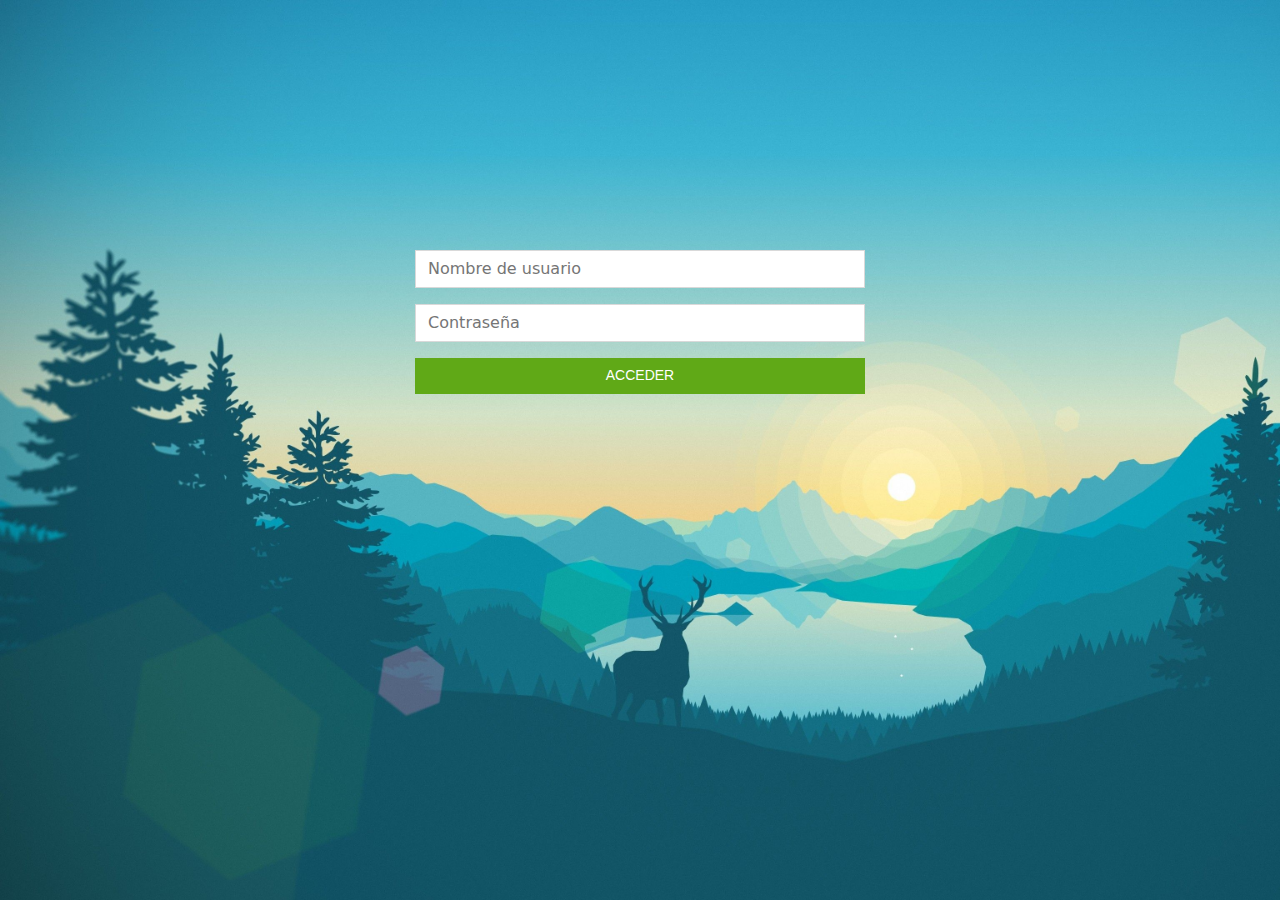
<file: login.html>
<!DOCTYPE html>
<html lang="en" ng-app="restaurantAPP">
    <head>
        <meta charset="utf-8">
        <link rel="stylesheet" href="assets/style/css/main.css">
        <link rel="stylesheet" href="assets/modules/metroUI/css/metro-all.min.css">
    </head>
    <body ng-controller="loginController" class="login">
        <div class="container-login">
            <div class="login-form">
                <div class="login-row">
                    <input type="text" ng-model="userData.tguibtex" placeholder="Nombre de usuario">
                </div>
                <div class="login-row">
                    <input type="password" ng-model="userData.nkahugpyqe" placeholder="Contraseña">
                </div>
                <div class="login-row">
                   <button class="button success" ng-click="login()" style="width: 100%">ACCEDER</button>
                </div>
                <div class="error-login" ng-if="errorLogin">
                    Usuario y/o contraseña incorrectos
                </div>
            </div>
        </div>


        <!-- Libraries -->
        <script src="assets/modules/cryptoJS/crypto-SHA256.js"></script>
        <script src="assets/modules/jquery.js"></script>
        <script src="assets/modules/metroUI/js/metro.min.js"></script>
        <script src="assets/modules/angularJS/angular.min.js"></script>
        <!-- ANGULAR MODULE APP --> 
        <script src="assets/js/app.js"></script>
        <script src="services/factories.js"></script>
        <script src="controllers/loginController.js"></script>
    </body>
</html>
</file>
<file: assets/style/css/main.css>
html, body
{
    height: 100%;
    font-size: 14px;
}

body.login
{
    background-image: url('../../img/bg.jpg');
    background-size: cover; 
    color: #fff;
}
.navview.expanded-lg .navview-content
{
    overflow: auto;
}

div.label
{
    padding: 2px 3px;
    display: flex;
    align-items: center;
    justify-content: center;
    font-weight: bold;
    font-size: 13px;
}

.navview.expanded-lg .navview-content
{
    height: 100%;
}

.error-login
{
    padding: 8px 20px;
    color: #fff;
    background-color: #a2002580;
    border: 1px solid #a20025;
}

.notify
{
    width: auto;
    min-width: 400px;
    border: 0px !important;
}

.notify-title
{
    font-weight: bold !important;
}

.container-login
{
    height: 100%;
    width: 100%;
    display: flex;
    flex-direction: column;
    align-items: center;
    justify-content: center;
}
.login-form
{
    width: 450px;
    height: auto;
    min-width: 350px;
    min-height: 400px;
    display: flex;
    flex-direction: column;
    align-items: center;
    justify-content: flex-start;
}
.login-row
{
    margin-bottom: 1em;
    width: 100%;
}



#map {
    height: 600px;
    width: 100%;
    border: 1px solid #e5e5e5;
   }

.flex-center{
    display: flex !important;
    align-items: center;
    justify-content: center;
}
.navview .holder:hover, .navview .navview-menu li a:hover, .navview .pull-button:hover
{
    background-color: rgba(31, 155, 216, 0.2) !important;
}
.navview .holder:focus, .navview .navview-menu li a:active, .navview .pull-button:active
{
    background-color: rgba(31, 155, 216, 0.2) !important;  
}
li.active 
{
    background-color: rgba(31, 155, 216, 0.2);
}

textarea
{
    resize: none;
}
.progress.line::before
{
    background-color: #30abe6 !important;
}
.dialog-title
{
    padding: 0.5em !important;
    border-bottom: 1px solid #e5e5e5;
}
.page-title
{
    background-color: #263238;
    display: flex;
    color: #fff;
    font-size: 18px;
    min-height: 60px;
    height: 60px;
    align-items: center;
    justify-content: space-between;
    padding-left: 1em;
    padding-right: 1em;
}
.loading
{
    position: absolute;
    background-color: rgba(245,245,245,1);
    display: flex;
    align-items: center;
    justify-content: center;
    height: 100%;
    width: 100%;
}
.page-header
{
    align-items: center;
    justify-content: space-between;
    padding: 1em;
    background-color: rgba(245,245,245,0.88);
    border-bottom: 1px solid #e5e5e5;
    color: #5a5a5a;
}

.page-options
{
    padding: 1em;
    background-color: #fff;
    display: flex;
    align-items: center;
    justify-content: flex-end;
}
.page-content
{
    padding: 1em;
    height: 100%;
}

.view-restaurant-cont
{
    display: flex;
    align-items: flex-start;
    justify-content: flex-start;
    width: 100%;
    height: 100%;
}

.view-restaurant-image
{
    height: 400px;
    width: 450px;
    min-height: 350px;
    height: 100%;
}

.view-restaurant-image img
{
    height: 400px;
    width: 450px;
}

.view-restaurant-desc
{
    width: 100%;
    height: 100%;
    padding: 1em;
}
</file>
